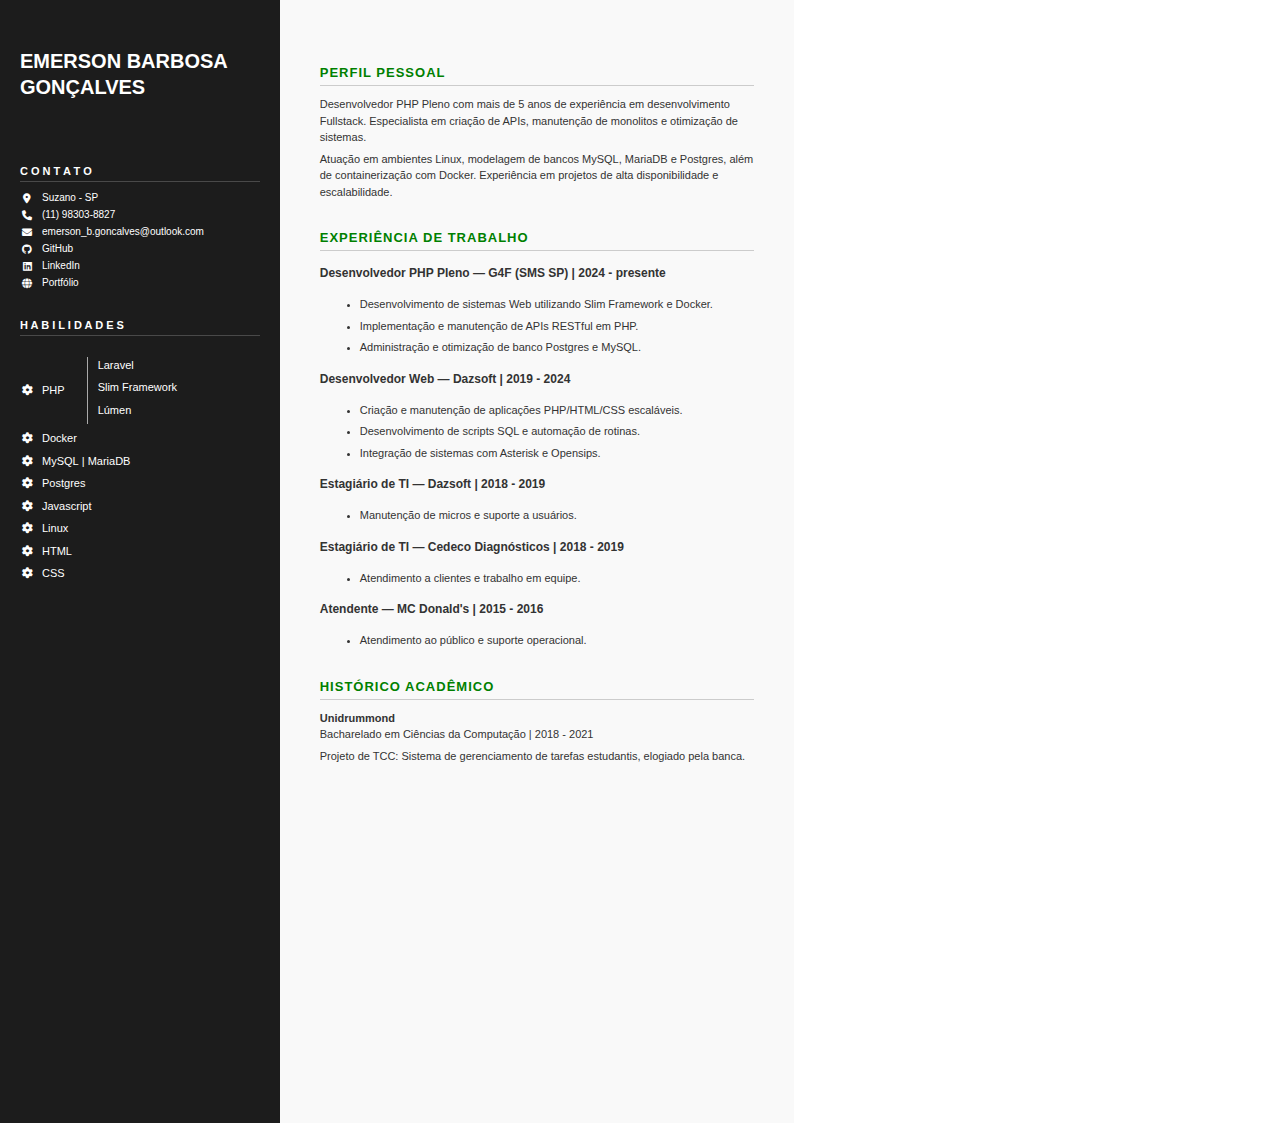
<file: curriculopt.html>
<!DOCTYPE html>
<html lang="pt-br">
<head>
  <meta charset="UTF-8">
  <title>Currículo - Emerson Barbosa Gonçalves</title>
  <link rel="stylesheet" href="https://cdnjs.cloudflare.com/ajax/libs/font-awesome/6.5.0/css/all.min.css">
  <style>
    @page { size: A4; margin: 0; }
    body { margin: 0; padding: 0; font-family: 'Segoe UI', Tahoma, Geneva, Verdana, sans-serif; color: #333; background: #fff; }
    .page { width: 210mm; height: 297mm; display: flex; box-sizing: border-box; }
    .sidebar { width: 32%; background-color: #1c1c1c; color: #fff; padding: 35px 20px; display: flex; flex-direction: column; }
    .main { width: 68%; padding: 35px 40px; background: #f9f9f9; box-sizing: border-box; }
    h1 { font-size: 20px; text-transform: uppercase; line-height: 1.3; margin-bottom: 40px; }
    h2 { font-size: 13px; color: #008000; letter-spacing: 1px; margin: 30px 0 10px; text-transform: uppercase; border-bottom: 1px solid #ccc; padding-bottom: 5px; }
    h3 { font-size: 12px; margin: 15px 0 5px; }
    p, li { font-size: 11px; line-height: 1.5; margin: 0 0 5px; }
    .section { margin-bottom: 20px; }
    .title { font-size: 11px; font-weight: bold; text-transform: uppercase; margin: 25px 0 10px; border-bottom: 1px solid #ffffff33; padding-bottom: 4px; }
    .contact-entry { font-size: 10px; color: #fff; display: flex; align-items: center; margin-bottom: 6px; }
    .contact-entry i { margin-right: 8px; width: 14px; text-align: center; }
    .skills ul { list-style: none; padding: 0; font-size: 10.5px; }
    .skills li { margin-bottom: 6px; display: flex; align-items: center; }
    .skills li .icon { margin-right: 8px; color: #fff; min-width: 14px; text-align: center; }
    .skills .subskills { margin-left: 22px; padding-left: 10px; border-left: 1px solid #aaa; }
  </style>
</head>
<body>
  <div class="page">
    <div class="sidebar">
      <h1>EMERSON BARBOSA<br>GONÇALVES</h1>
      <div class="title">C O N T A T O</div>
      <div class="contact">
        <div class="contact-entry"><i class="fas fa-location-dot"></i>Suzano - SP</div>
        <div class="contact-entry"><i class="fas fa-phone"></i>(11) 98303‑8827</div>
        <div class="contact-entry"><i class="fas fa-envelope"></i><a href="mailto:emerson_b.goncalves@outlook.com" style="color:inherit;text-decoration:none;">emerson_b.goncalves@outlook.com</a></div>
        <div class="contact-entry"><i class="fab fa-github"></i><a href="http://github.com/emersonBGoncalves" style="color:inherit;text-decoration:none;">GitHub</a></div>
        <div class="contact-entry"><i class="fab fa-linkedin"></i><a href="http://linkedin.com/in/emerson-barbosa-gonçalves" style="color:inherit;text-decoration:none;">LinkedIn</a></div>
        <div class="contact-entry"><i class="fas fa-globe"></i><a href="https://emersonbgoncalves.github.io/" style="color:inherit;text-decoration:none;">Portfólio</a></div>
      </div>
      <div class="title">H A B I L I D A D E S</div>
      <div class="skills">
        <ul>
          <li><i class="fas fa-gear icon"></i>PHP
            <ul class="subskills">
              <li>Laravel</li>
              <li>Slim Framework</li>
              <li>Lúmen</li>
            </ul>
          </li>
          <li><i class="fas fa-gear icon"></i>Docker</li>
          <li><i class="fas fa-gear icon"></i>MySQL | MariaDB</li>
          <li><i class="fas fa-gear icon"></i>Postgres</li>
          <li><i class="fas fa-gear icon"></i>Javascript</li>
          <li><i class="fas fa-gear icon"></i>Linux</li>
          <li><i class="fas fa-gear icon"></i>HTML</li>
          <li><i class="fas fa-gear icon"></i>CSS</li>
        </ul>
      </div>
    </div>
    <div class="main">
      <h2>Perfil Pessoal</h2>
      <div class="section">
        <p>Desenvolvedor PHP Pleno com mais de 5 anos de experiência em desenvolvimento Fullstack. Especialista em criação de APIs, manutenção de monolitos e otimização de sistemas.</p>
        <p>Atuação em ambientes Linux, modelagem de bancos MySQL, MariaDB e Postgres, além de containerização com Docker. Experiência em projetos de alta disponibilidade e escalabilidade.</p>
      </div>
      <h2>Experiência de Trabalho</h2>
      <div class="section">
        <h3>Desenvolvedor PHP Pleno — G4F (SMS SP) | 2024 - presente</h3>
        <ul>
          <li>Desenvolvimento de sistemas Web utilizando Slim Framework e Docker.</li>
          <li>Implementação e manutenção de APIs RESTful em PHP.</li>
          <li>Administração e otimização de banco Postgres e MySQL.</li>
        </ul>
        <h3>Desenvolvedor Web — Dazsoft | 2019 - 2024</h3>
        <ul>
          <li>Criação e manutenção de aplicações PHP/HTML/CSS escaláveis.</li>
          <li>Desenvolvimento de scripts SQL e automação de rotinas.</li>
          <li>Integração de sistemas com Asterisk e Opensips.</li>
        </ul>
        <h3>Estagiário de TI — Dazsoft | 2018 - 2019</h3>
        <ul><li>Manutenção de micros e suporte a usuários.</li></ul>
        <h3>Estagiário de TI — Cedeco Diagnósticos | 2018 - 2019</h3>
        <ul><li>Atendimento a clientes e trabalho em equipe.</li></ul>
        <h3>Atendente — MC Donald's | 2015 - 2016</h3>
        <ul><li>Atendimento ao público e suporte operacional.</li></ul>
      </div>
      <h2>Histórico Acadêmico</h2>
      <div class="section">
        <p><strong>Unidrummond</strong><br>Bacharelado em Ciências da Computação | 2018 - 2021</p>
        <p>Projeto de TCC: Sistema de gerenciamento de tarefas estudantis, elogiado pela banca.</p>
      </div>
    </div>
  </div>
</body>
</html>
</file>
